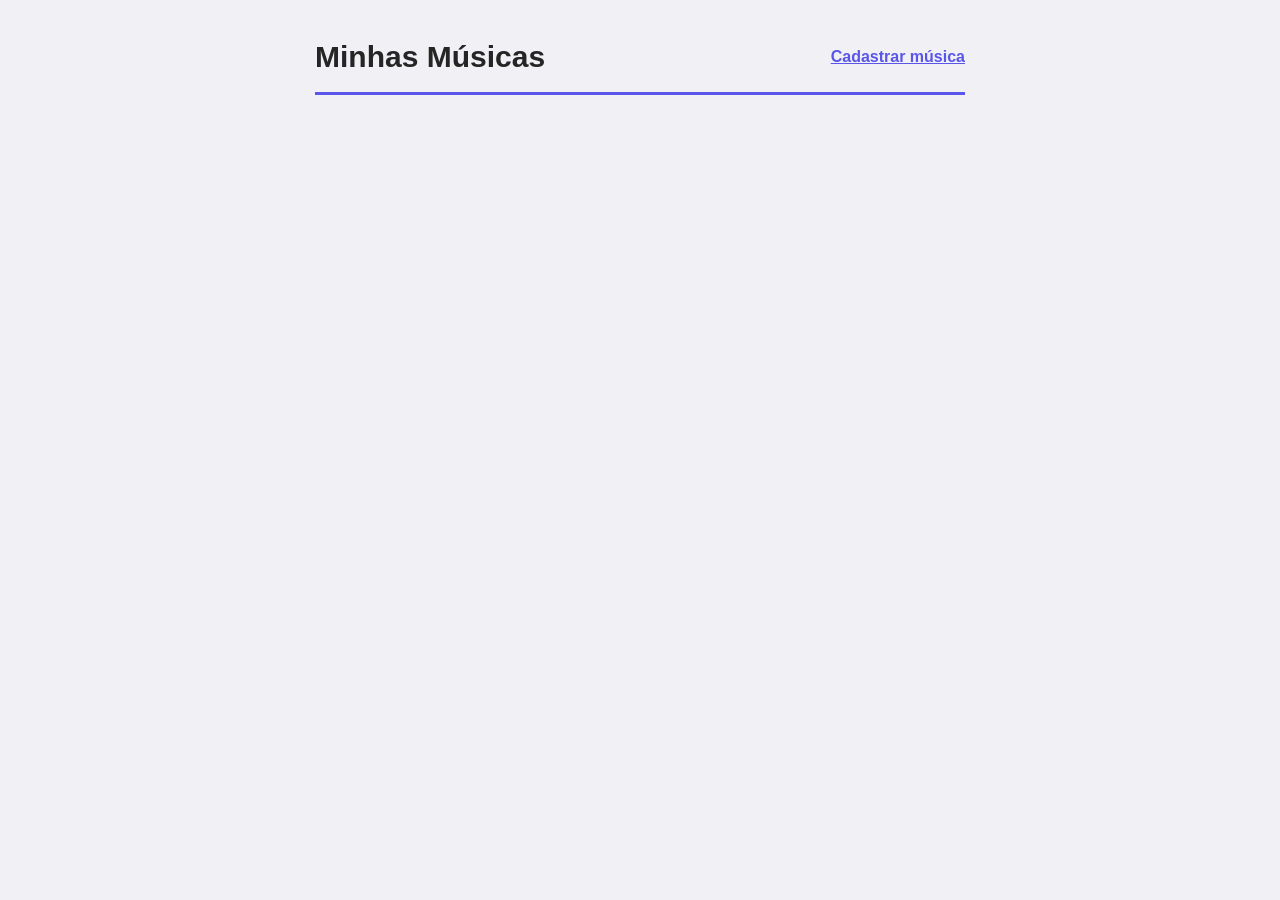
<file: index.html>
<!DOCTYPE html>
<html lang="pt-BR">
<head>
    <meta charset="UTF-8">
    <meta name="viewport" content="width=device-width, initial-scale=1.0">
    <title>Minhas Músicas</title>
    <link rel="stylesheet" href="index.css">
</head>
<body>

    <header>
        <h1>Minhas Músicas</h1>
        <a href="cadastrar.html">Cadastrar música</a>
    </header>

    <main>
        <section id="listaMusicas">

        </section>
    </main>

    <script src="index.js"></script>
</body>
</html>
</file>
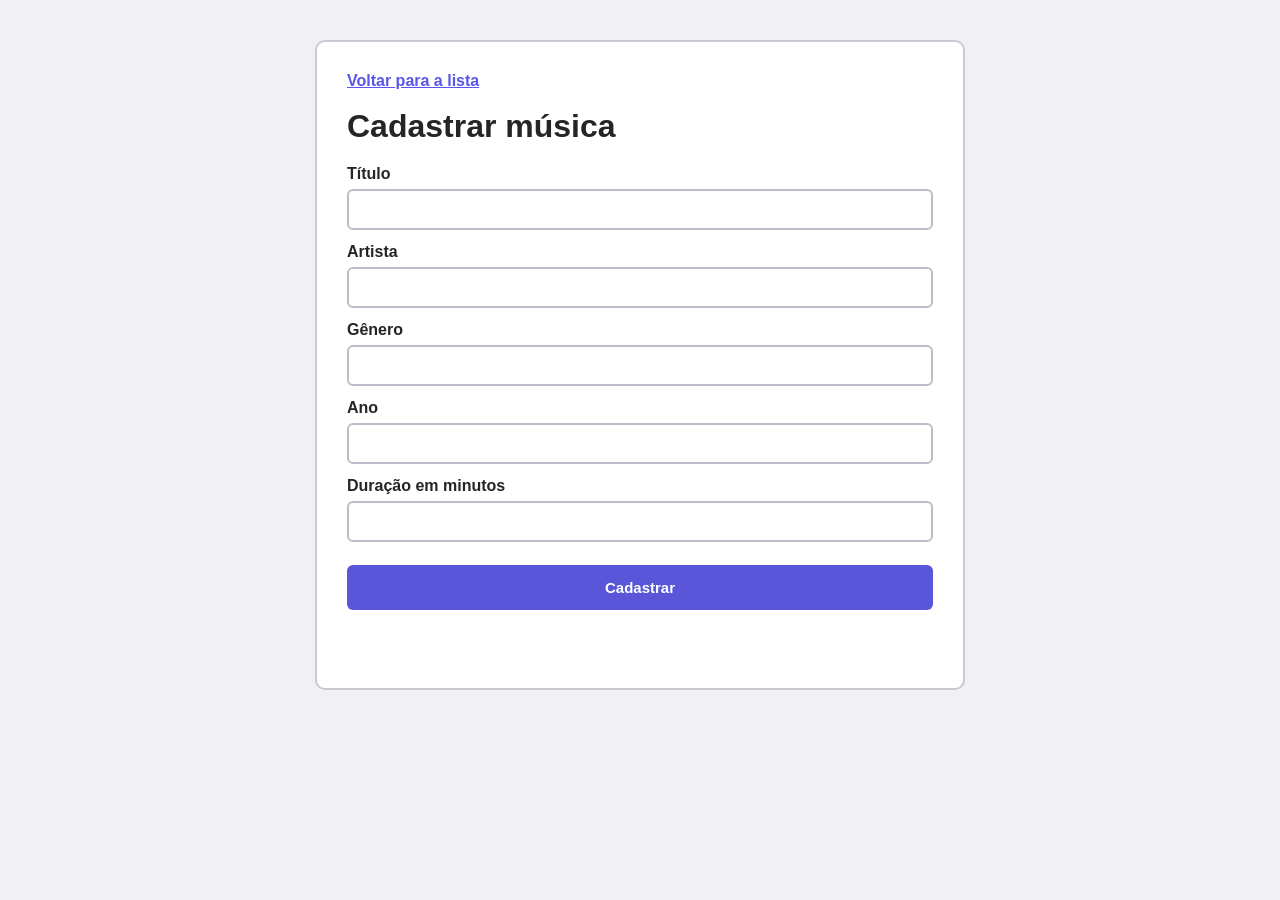
<file: cadastrar.html>
<!DOCTYPE html>
<html lang="pt-BR">
<head>
    <meta charset="UTF-8">
    <meta name="viewport" content="width=device-width, initial-scale=1.0">
    <title>Cadastrar música</title>
    <link rel="stylesheet" href="cadastrar.css">
</head>
<body>

    <main>
        <a href="index.html">Voltar para a lista</a>

        <h1>Cadastrar música</h1>

        <label for="titulo">Título</label>
        <input type="text" id="titulo">

        <label for="artista">Artista</label>
        <input type="text" id="artista">

        <label for="genero">Gênero</label>
        <input type="text" id="genero">

        <label for="ano">Ano</label>
        <input type="number" id="ano">

        <label for="duracao">Duração em minutos</label>
        <input type="number" id="duracao">

        <button id="botaoCadastrar">Cadastrar</button>
    </main>

    <script src="cadastrar.js"></script>
</body>
</html>
</file>
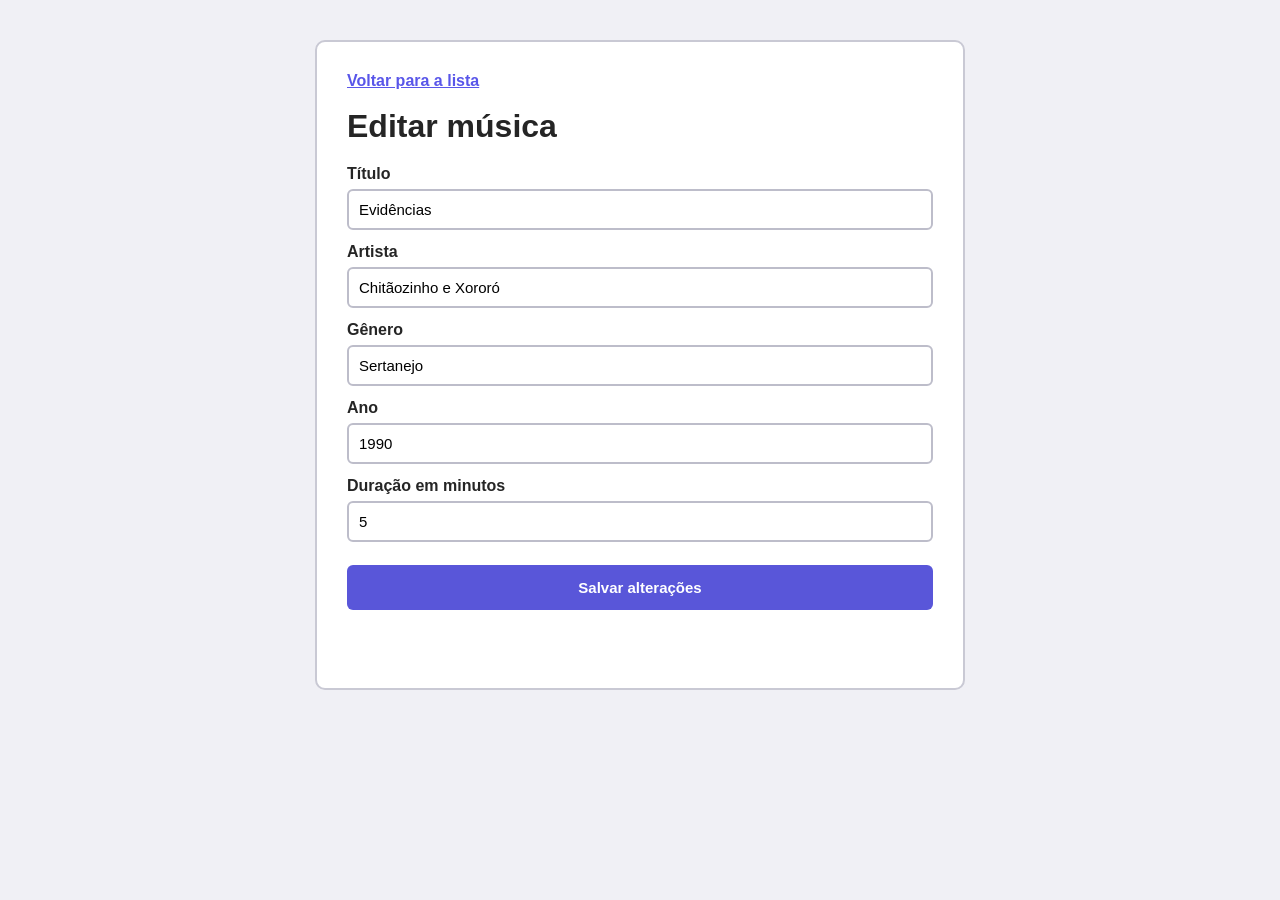
<file: editar.html>
<!DOCTYPE html>
<html lang="pt-BR">
<head>
    <meta charset="UTF-8">
    <meta name="viewport" content="width=device-width, initial-scale=1.0">
    <title>Editar música</title>
    <link rel="stylesheet" href="editar.css">
</head>
<body>

    <main>
        <a href="index.html">Voltar para a lista</a>

        <h1>Editar música</h1>

        <label for="titulo">Título</label>
        <input type="text" id="titulo" value="Evidências">

        <label for="artista">Artista</label>
        <input type="text" id="artista" value="Chitãozinho e Xororó">

        <label for="genero">Gênero</label>
        <input type="text" id="genero" value="Sertanejo">

        <label for="ano">Ano</label>
        <input type="number" id="ano" value="1990">

        <label for="duracao">Duração em minutos</label>
        <input type="number" id="duracao" value="5">

        <button id="botaoSalvar">Salvar alterações</button>
    </main>

    <script src="editar.js"></script>
</body>
</html>
</file>
<file: index.css>
* {
    margin: 0;
    padding: 0;
    box-sizing: border-box;
}

body {
    font-family: Arial, sans-serif;
    background-color: #f0f0f5;
    color: #252525;
    padding: 40px;
}

header {
    max-width: 650px;
    margin: 0 auto 25px;
    padding-bottom: 18px;
    border-bottom: 3px solid #5956e9;
    display: flex;
    justify-content: space-between;
    align-items: center;
}

header h1 {
    font-size: 30px;
}

header a {
    color: #5956e9;
    font-weight: bold;
    font-size: 16px;
}

main {
    max-width: 650px;
    margin: auto;
}

#listaMusicas {
    display: flex;
    flex-direction: column;
    gap: 15px;
}

.musica {
    background-color: white;
    border: 2px solid #c9c9d4;
    border-radius: 10px;
    padding: 18px 20px;
}

.musica h2 {
    font-size: 23px;
    margin-bottom: 5px;
}

.artista {
    font-size: 17px;
    margin-bottom: 5px;
}

.detalhes {
    color: #777;
    font-size: 14px;
    margin-bottom: 12px;
}

.acoes {
    display: flex;
    gap: 10px;
}

.editar,
.apagar {
    padding: 8px 16px;
    border-radius: 6px;
    font-size: 15px;
    font-weight: bold;
    cursor: pointer;
    text-decoration: none;
    background-color: white;
}

.editar {
    color: #5956e9;
    border: 2px solid #5956e9;
}

.apagar {
    color: #d92d20;
    border: 2px solid #d92d20;
}

.editar:hover {
    background-color: #5956e9;
    color: white;
}

.apagar:hover {
    background-color: #d92d20;
    color: white;
}
</file>
<file: cadastrar.css>
* {
    margin: 0;
    padding: 0;
    box-sizing: border-box;
}

body {
    font-family: Arial, sans-serif;
    background-color: #f0f0f5;
    color: #252525;
    padding: 40px;
}

main {
    background-color: white;
    border: 2px solid #c9c9d4;
    border-radius: 10px;
    max-width: 650px;
    min-height: 650px;
    margin: auto;
    padding: 30px;
}

main > a {
    display: inline-block;
    color: #5956e9;
    font-weight: bold;
    margin-bottom: 18px;
}

h1 {
    font-size: 32px;
    margin-bottom: 20px;
}

label {
    display: block;
    font-weight: bold;
    margin-bottom: 6px;
    margin-top: 13px;
}

input {
    display: block;
    width: 100%;
    height: 41px;
    padding: 10px;
    border: 2px solid #bdbdca;
    border-radius: 6px;
    font-size: 15px;
    outline: none;
}

input:focus {
    border-color: #5956e9;
}

button {
    width: 100%;
    height: 45px;
    margin-top: 23px;
    background-color: #5956d9;
    color: white;
    border: none;
    border-radius: 6px;
    font-size: 15px;
    font-weight: bold;
    cursor: pointer;
}

button:hover {
    background-color: #4542bd;
}
</file>
<file: editar.css>
* {
    margin: 0;
    padding: 0;
    box-sizing: border-box;
}

body {
    font-family: Arial, sans-serif;
    background-color: #f0f0f5;
    color: #252525;
    padding: 40px;
}

main {
    background-color: white;
    border: 2px solid #c9c9d4;
    border-radius: 10px;
    max-width: 650px;
    min-height: 650px;
    margin: auto;
    padding: 30px;
}

main > a {
    display: inline-block;
    color: #5956e9;
    font-weight: bold;
    margin-bottom: 18px;
}

h1 {
    font-size: 32px;
    margin-bottom: 20px;
}

label {
    display: block;
    font-weight: bold;
    margin-bottom: 6px;
    margin-top: 13px;
}

input {
    display: block;
    width: 100%;
    height: 41px;
    padding: 10px;
    border: 2px solid #bdbdca;
    border-radius: 6px;
    font-size: 15px;
    outline: none;
}

input:focus {
    border-color: #5956e9;
}

button {
    width: 100%;
    height: 45px;
    margin-top: 23px;
    background-color: #5956d9;
    color: white;
    border: none;
    border-radius: 6px;
    font-size: 15px;
    font-weight: bold;
    cursor: pointer;
}

button:hover {
    background-color: #4542bd;
}
</file>
